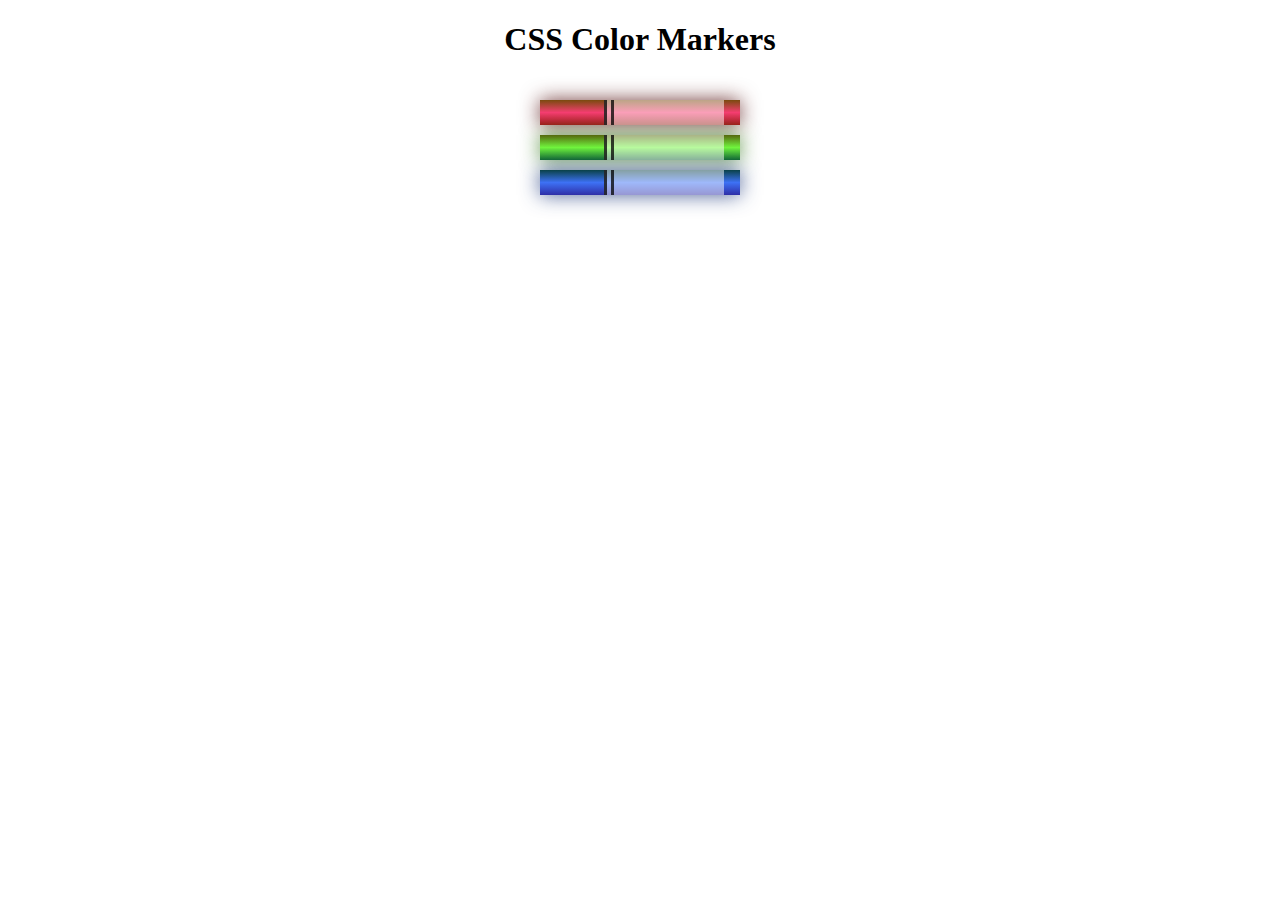
<file: 响应式网页设计/CSS Color Markers/index.html>
<!DOCTYPE html>
<html lang="en">
  <head>
    <meta charset="utf-8" />
    <meta name="viewport" content="width=device-width, initial-scale=1.0" />
    <title>Colored Markers</title>
    <link rel="stylesheet" href="./styles.css" />
  </head>
  <body>
    <h1>CSS Color Markers</h1>
    <div class="container">
      <div class="marker red">
        <div class="cap"></div>
        <div class="sleeve"></div>
      </div>
      <div class="marker green">
        <div class="cap"></div>
        <div class="sleeve"></div>
      </div>
      <div class="marker blue">
        <div class="cap"></div>
        <div class="sleeve"></div>
      </div>
    </div>
  </body>
</html>
</file>
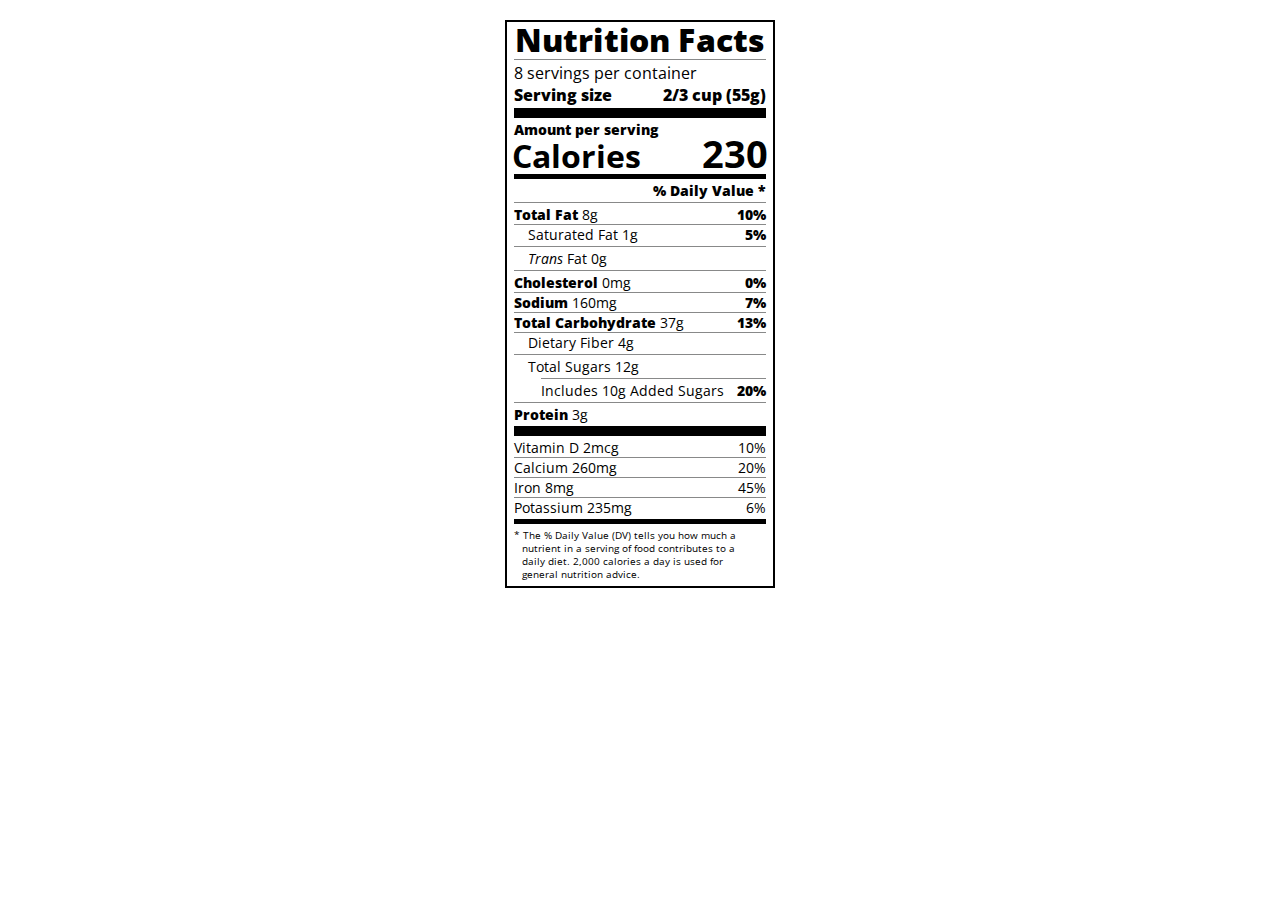
<file: 响应式网页设计/Nutrition Label/index.html>
<!DOCTYPE html>
<html lang="en">
  <head>
    <meta charset="UTF-8" />
    <title>Nutrition Label</title>
    <link
      href="https://fonts.googleapis.com/css?family=Open+Sans:400,700,800"
      rel="stylesheet"
    />
    <link href="./styles.css" rel="stylesheet" />
  </head>

  <body>
    <div class="label">
      <header>
        <h1 class="bold">Nutrition Facts</h1>
        <div class="divider"></div>
        <p>8 servings per container</p>
        <p class="bold">Serving size <span>2/3 cup (55g)</span></p>
      </header>
      <div class="divider large"></div>
      <div class="calories-info">
        <div class="left-container">
          <h2 class="bold small-text">Amount per serving</h2>
          <p>Calories</p>
        </div>
        <span>230</span>
      </div>
      <div class="divider medium"></div>
      <div class="daily-value small-text">
        <p class="bold right no-divider">% Daily Value *</p>
        <div class="divider"></div>
        <p>
          <span><span class="bold">Total Fat</span> 8g</span>
          <span class="bold">10%</span>
        </p>
        <p class="indent no-divider">
          Saturated Fat 1g <span class="bold">5%</span>
        </p>
        <div class="divider"></div>
        <p class="indent no-divider">
          <span><i>Trans</i> Fat 0g</span>
        </p>
        <div class="divider"></div>
        <p>
          <span><span class="bold">Cholesterol</span> 0mg</span>
          <span class="bold">0%</span>
        </p>
        <p>
          <span><span class="bold">Sodium</span> 160mg</span>
          <span class="bold">7%</span>
        </p>
        <p>
          <span><span class="bold">Total Carbohydrate</span> 37g</span>
          <span class="bold">13%</span>
        </p>
        <p class="indent no-divider">Dietary Fiber 4g</p>
        <div class="divider"></div>
        <p class="indent no-divider">Total Sugars 12g</p>
        <div class="divider double-indent"></div>
        <p class="double-indent no-divider">
          Includes 10g Added Sugars <span class="bold">20%</span>
        </p>
        <div class="divider"></div>
        <p class="no-divider">
          <span><span class="bold">Protein</span> 3g</span>
        </p>
        <div class="divider large"></div>
        <p>Vitamin D 2mcg <span>10%</span></p>
        <p>Calcium 260mg <span>20%</span></p>
        <p>Iron 8mg <span>45%</span></p>
        <p class="no-divider">Potassium 235mg <span>6%</span></p>
      </div>
      <div class="divider medium"></div>
      <p class="note">
        * The % Daily Value (DV) tells you how much a nutrient in a serving of
        food contributes to a daily diet. 2,000 calories a day is used for
        general nutrition advice.
      </p>
    </div>
  </body>
</html>
</file>
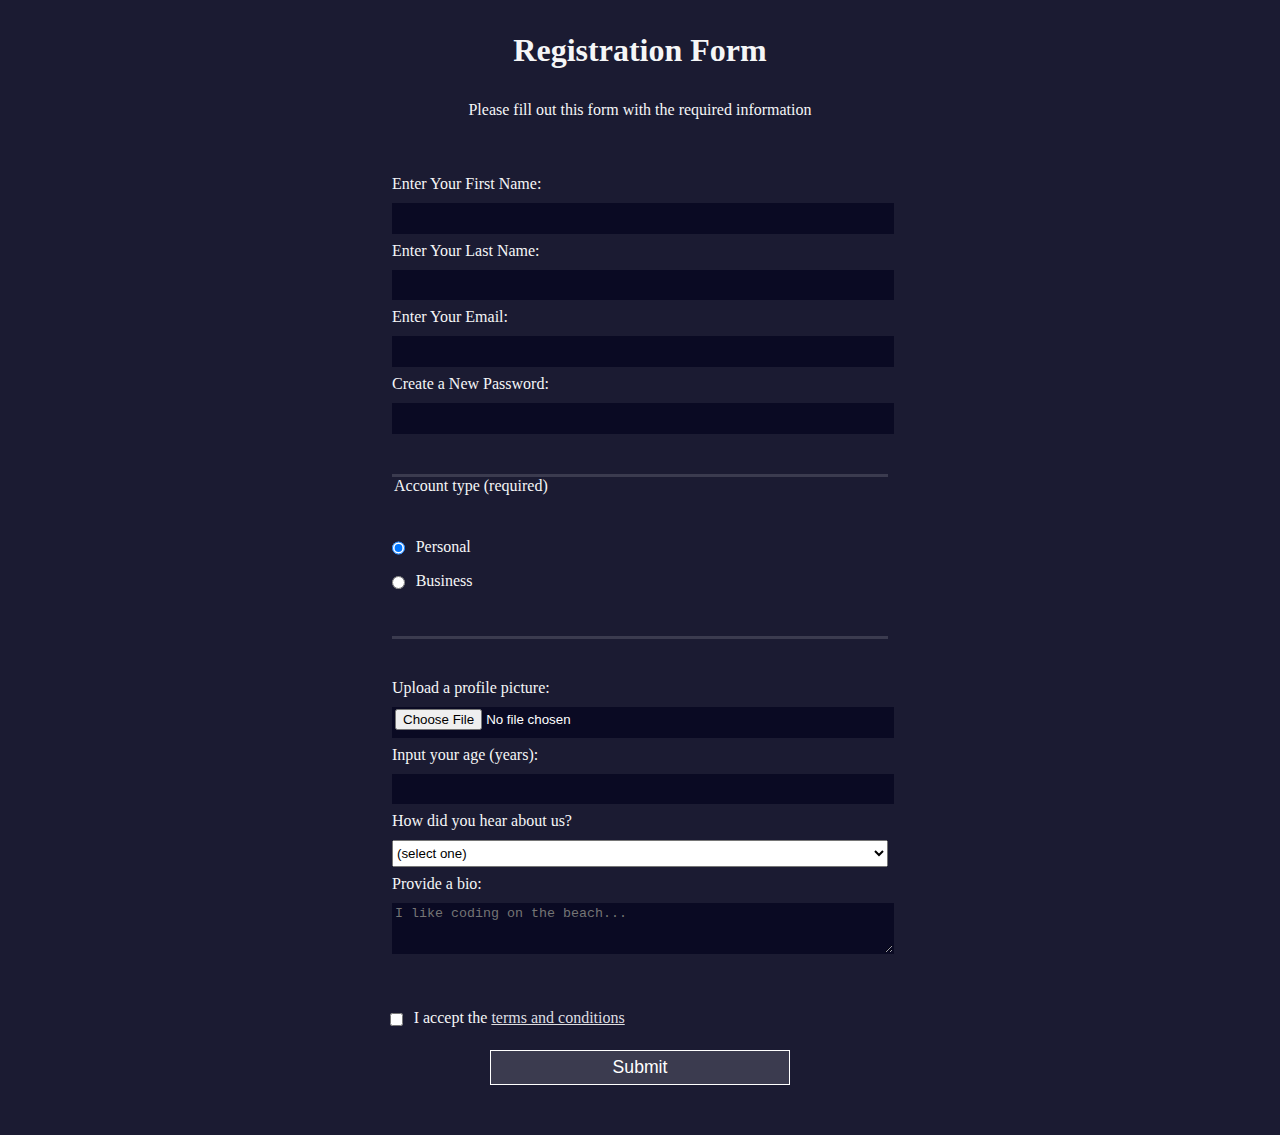
<file: 响应式网页设计/Registration Form/index.html>
<!DOCTYPE html>
<html lang="en">
  <head>
    <meta charset="UTF-8" />
    <title>Registration Form</title>
    <link rel="stylesheet" href="./styles.css" />
  </head>
  <body>
    <h1>Registration Form</h1>
    <p>Please fill out this form with the required information</p>
    <form method="post" action="https://register-demo.freecodecamp.org">
      <fieldset>
        <label for="first-name"
          >Enter Your First Name:
          <input id="first-name" name="first-name" type="text" required
        /></label>
        <label for="last-name"
          >Enter Your Last Name:
          <input id="last-name" name="last-name" type="text" required
        /></label>
        <label for="email"
          >Enter Your Email:
          <input id="email" name="email" type="email" required
        /></label>
        <label for="new-password"
          >Create a New Password:
          <input
            id="new-password"
            name="new-password"
            type="password"
            pattern="[a-z0-5]{8,}"
            required
        /></label>
      </fieldset>
      <fieldset>
        <legend>Account type (required)</legend>
        <label for="personal-account"
          ><input
            id="personal-account"
            type="radio"
            name="account-type"
            class="inline"
            checked
          />
          Personal</label
        >
        <label for="business-account"
          ><input
            id="business-account"
            type="radio"
            name="account-type"
            class="inline"
          />
          Business</label
        >
      </fieldset>
      <fieldset>
        <label for="profile-picture"
          >Upload a profile picture:
          <input id="profile-picture" type="file" name="file"
        /></label>
        <label for="age"
          >Input your age (years):
          <input id="age" type="number" name="age" min="13" max="120"
        /></label>
        <label for="referrer"
          >How did you hear about us?
          <select id="referrer" name="referrer">
            <option value="">(select one)</option>
            <option value="1">freeCodeCamp News</option>
            <option value="2">freeCodeCamp YouTube Channel</option>
            <option value="3">freeCodeCamp Forum</option>
            <option value="4">Other</option>
          </select>
        </label>
        <label for="bio"
          >Provide a bio:
          <textarea
            id="bio"
            name="bio"
            rows="3"
            cols="30"
            placeholder="I like coding on the beach..."
          ></textarea>
        </label>
      </fieldset>
      <label for="terms-and-conditions">
        <input
          class="inline"
          id="terms-and-conditions"
          type="checkbox"
          required
          name="terms-and-conditions"
        />
        I accept the
        <a href="https://www.freecodecamp.org/news/terms-of-service/"
          >terms and conditions</a
        >
      </label>
      <input type="submit" value="Submit" />
    </form>
  </body>
</html>
</file>
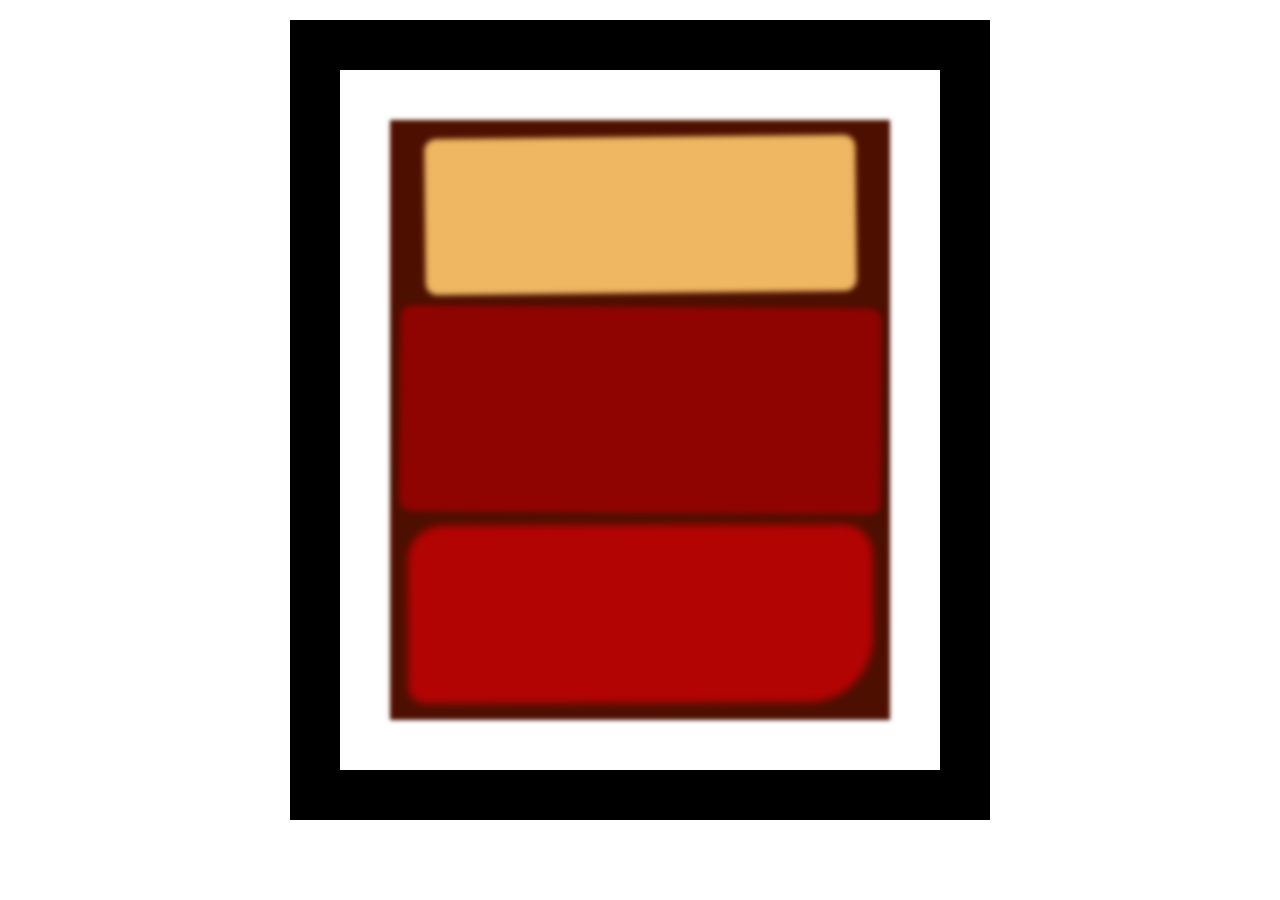
<file: 响应式网页设计/Rothko Painting/index.html>
<!DOCTYPE html>
<html lang="en">
  <head>
    <meta charset="UTF-8" />
    <title>Rothko Painting</title>
    <link href="./styles.css" rel="stylesheet" />
  </head>
  <body>
    <div class="frame">
      <div class="canvas">
        <div class="one"></div>
        <div class="two"></div>
        <div class="three"></div>
      </div>
    </div>
  </body>
</html>
</file>
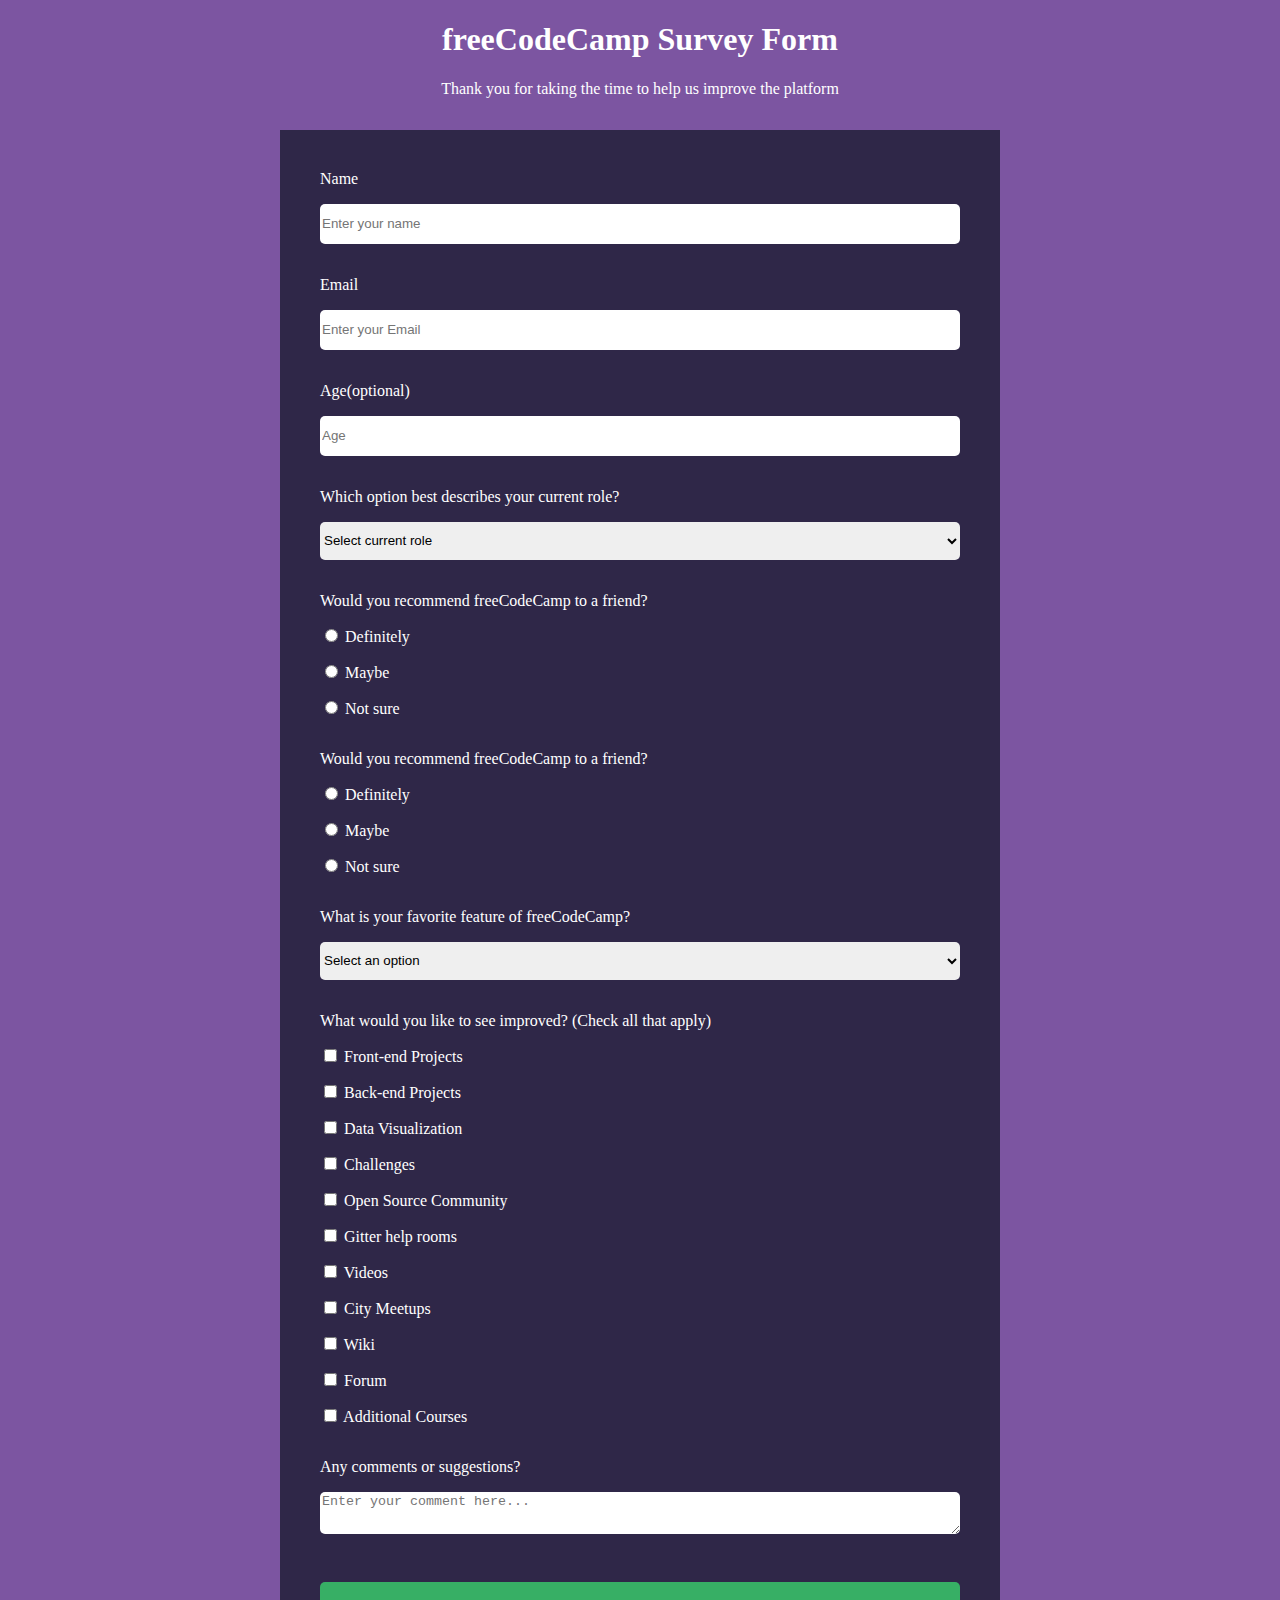
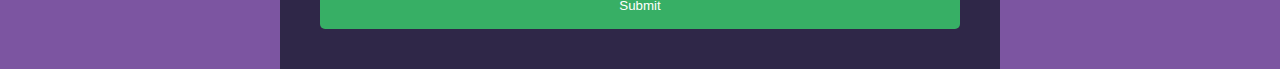
<file: 响应式网页设计/Survey Form/index.html>
<!DOCTYPE html>
<html lang="en">
  <head>
    <meta charset="UTF-8" />
    <title>Survey Form</title>
    <link rel="stylesheet" href="./styles.css" />
  </head>

  <body>
    <header>
      <h1 id="title">freeCodeCamp Survey Form</h1>
      <p id="description">
        Thank you for taking the time to help us improve the platform
      </p>
    </header>
    <form id="survey-form">
      <label id="name-label">
        <span>Name</span>
        <input
          class="form-control"
          id="name"
          type="text"
          placeholder="Enter your name"
          required
        />
      </label>
      <label id="email-label">
        <span>Email</span>
        <input
          class="form-control"
          id="email"
          type="email"
          placeholder="Enter your Email"
          required
        />
      </label>
      <label id="number-label">
        <span>Age(optional)</span>
        <input
          class="form-control"
          id="number"
          type="number"
          placeholder="Age"
          min="12"
          max="120"
          required
        />
      </label>
      <label>
        <span>Which option best describes your current role?</span>
        <select class="form-control" id="dropdown">
          <option>Select current role</option>
          <option>Student</option>
          <option>Full Time Job</option>
          <option>Full Time Learner</option>
          <option>Prefer not to say</option>
          <option>Other</option>
        </select>
      </label>
      <label>
        <span>Would you recommend freeCodeCamp to a friend?</span>
        <div>
          <input type="radio" value="Definitely" name="Definitely" /> Definitely
        </div>
        <div><input type="radio" value="Maybe" name="Maybe" /> Maybe</div>
        <div>
          <input type="radio" value="NotSure" name="NotSure" /> Not sure
        </div>
      </label>
      <label>
        <span>Would you recommend freeCodeCamp to a friend?</span>
        <div>
          <input type="radio" value="Definitely" name="Definitely" /> Definitely
        </div>
        <div><input type="radio" value="Maybe" name="Maybe" /> Maybe</div>
        <div>
          <input type="radio" value="NotSure" name="NotSure" /> Not sure
        </div>
      </label>
      <label>
        <span>What is your favorite feature of freeCodeCamp?</span>
        <select class="form-control" id="feature">
          <option>Select an option</option>
          <option>Challenges</option>
          <option>Projects</option>
          <option>Community</option>
          <option>Open Source</option>
        </select>
      </label>
      <label>
        <span>What would you like to see improved? (Check all that apply)</span>
        <div>
          <input type="checkbox" value="Front-endProjects" /> Front-end Projects
        </div>
        <div>
          <input type="checkbox" value="Back-endProjects" /> Back-end Projects
        </div>
        <div>
          <input type="checkbox" value="DataVisualization" /> Data Visualization
        </div>
        <div><input type="checkbox" value="Challenges" /> Challenges</div>
        <div>
          <input type="checkbox" value="OpenSourceCommunity" /> Open Source
          Community
        </div>
        <div>
          <input type="checkbox" value="Gitterhelprooms" /> Gitter help rooms
        </div>
        <div><input type="checkbox" value="Videos" /> Videos</div>
        <div><input type="checkbox" value="CityMeetups" /> City Meetups</div>
        <div><input type="checkbox" value="Wiki" /> Wiki</div>
        <div><input type="checkbox" value="Forum" /> Forum</div>
        <div>
          <input type="checkbox" value="AdditionalCourses" /> Additional Courses
        </div>
      </label>
      <label>
        <span>Any comments or suggestions?</span>
        <textarea
          class="form-control"
          placeholder="Enter your comment here..."
        ></textarea>
      </label>
      <input id="submit" type="submit" value="Submit" />
    </form>
  </body>
</html>
</file>
<file: 响应式网页设计/CSS Color Markers/styles.css>
h1 {
  text-align: center;
}

.container {
  background-color: rgb(255, 255, 255);
  padding: 10px 0;
}

.marker {
  width: 200px;
  height: 25px;
  margin: 10px auto;
}

.cap {
  width: 60px;
  height: 25px;
}

.sleeve {
  width: 110px;
  height: 25px;
  background-color: rgba(255, 255, 255, 0.5);
  border-left: 10px double rgba(0, 0, 0, 0.75);
}

.cap,
.sleeve {
  display: inline-block;
}

.red {
  background: linear-gradient(
    rgb(122, 74, 14),
    rgb(245, 62, 113),
    rgb(162, 27, 27)
  );
  box-shadow: 0 0 20px 0 rgba(83, 14, 14, 0.8);
}

.green {
  background: linear-gradient(#55680d, #71f53e, #116c31);
  box-shadow: 0 0 20px 0 #3b7e20cc;
}

.blue {
  background: linear-gradient(
    hsl(186, 76%, 16%),
    hsl(223, 90%, 60%),
    hsl(240, 56%, 42%)
  );
  box-shadow: 0 0 20px 0 hsla(223, 59%, 31%, 0.8);
}
</file>
<file: 响应式网页设计/Nutrition Label/styles.css>
* {
  box-sizing: border-box;
}

html {
  font-size: 16px;
}

body {
  font-family: "Open Sans", sans-serif;
}

.label {
  border: 2px solid black;
  width: 270px;
  margin: 20px auto;
  padding: 0 7px;
}

header h1 {
  text-align: center;
  margin: -4px 0;
  letter-spacing: 0.15px;
}

p {
  margin: 0;
  display: flex;
  justify-content: space-between;
}

.divider {
  border-bottom: 1px solid #888989;
  margin: 2px 0;
}

.bold {
  font-weight: 800;
}

.large {
  height: 10px;
}

.large,
.medium {
  background-color: black;
  border: 0;
}

.medium {
  height: 5px;
}

.small-text {
  font-size: 0.85rem;
}

.calories-info {
  display: flex;
  justify-content: space-between;
  align-items: flex-end;
}

.calories-info h2 {
  margin: 0;
}

.left-container p {
  margin: -5px -2px;
  font-size: 2em;
  font-weight: 700;
}

.calories-info span {
  margin: -7px -2px;
  font-size: 2.4em;
  font-weight: 700;
}

.right {
  justify-content: flex-end;
}

.indent {
  margin-left: 1em;
}

.double-indent {
  margin-left: 2em;
}

.daily-value p:not(.no-divider) {
  border-bottom: 1px solid #888989;
}

.note {
  font-size: 0.6rem;
  margin: 5px 0;
  padding: 0 8px;
  text-indent: -8px;
}
</file>
<file: 响应式网页设计/Registration Form/styles.css>
body {
  width: 100%;
  height: 100vh;
  margin: 0;
  background-color: #1b1b32;
  color: #f5f6f7;
  font-family: Tahoma;
  font-size: 16px;
}

h1,
p {
  margin: 1em auto;
  text-align: center;
}

form {
  width: 60vw;
  max-width: 500px;
  min-width: 300px;
  margin: 0 auto;
  padding-bottom: 2em;
}

fieldset {
  border: none;
  padding: 2rem 0;
  border-bottom: 3px solid #3b3b4f;
}

fieldset:last-of-type {
  border-bottom: none;
}

label {
  display: block;
  margin: 0.5rem 0;
}

input,
textarea,
select {
  margin: 10px 0 0 0;
  width: 100%;
  min-height: 2em;
}

input,
textarea {
  background-color: #0a0a23;
  border: 1px solid #0a0a23;
  color: #ffffff;
}

.inline {
  width: unset;
  margin: 0 0.5em 0 0;
  vertical-align: middle;
}

input[type="submit"] {
  display: block;
  width: 60%;
  margin: 1em auto;
  height: 2em;
  font-size: 1.1rem;
  background-color: #3b3b4f;
  border-color: white;
  min-width: 300px;
}

input[type="file"] {
  padding: 1px 2px;
}

.inline {
  display: inline;
}

a {
  color: #dfdfe2;
}
</file>
<file: 响应式网页设计/Rothko Painting/styles.css>
.canvas {
  width: 500px;
  height: 600px;
  background-color: #4d0f00;
  overflow: hidden;
  filter: blur(2px);
}

.frame {
  border: 50px solid black;
  width: 500px;
  padding: 50px;
  margin: 20px auto;
}

.one {
  width: 425px;
  height: 150px;
  background-color: #efb762;
  margin: 20px auto;
  box-shadow: 0 0 3px 3px #efb762;
  border-radius: 9px;
  transform: rotate(-0.6deg);
}

.two {
  width: 475px;
  height: 200px;
  background-color: #8f0401;
  margin: 0 auto 20px;
  box-shadow: 0 0 3px 3px #8f0401;
  border-radius: 8px 10px;
  transform: rotate(0.4deg);
}

.one,
.two {
  filter: blur(1px);
}

.three {
  width: 91%;
  height: 28%;
  background-color: #b20403;
  margin: auto;
  filter: blur(2px);
  box-shadow: 0 0 5px 5px #b20403;
  border-radius: 30px 25px 60px 12px;
  transform: rotate(-0.2deg);
}
</file>
<file: 响应式网页设计/Survey Form/styles.css>
body {
  margin: 0 auto;
  max-width: 720px;
  color: white;
  background-color: rgb(124, 85, 161);
}

header {
  text-align: center;
  margin-bottom: 2rem;
}

form {
  padding: 2.5rem;
  background-color: rgba(27, 27, 50, 0.8);
}

label {
  display: flex;
  flex-direction: column;
  gap: 1rem;
  margin-bottom: 2rem;
}

.form-control {
  height: 2.375rem;
}

.form-control:focus {
  border-color: #80bdff;
  outline: 0;
  box-shadow: 0 0 0 0.2rem rgba(0, 123, 255, 0.25);
}

input,
select,
textarea {
  border: none;
  border-radius: 5px;
}

input[type="submit"] {
  width: 100%;
  height: 47px;
  margin-top: 1rem;
  background-color: #37af65;
  cursor: pointer;
  color: white;
}
</file>
